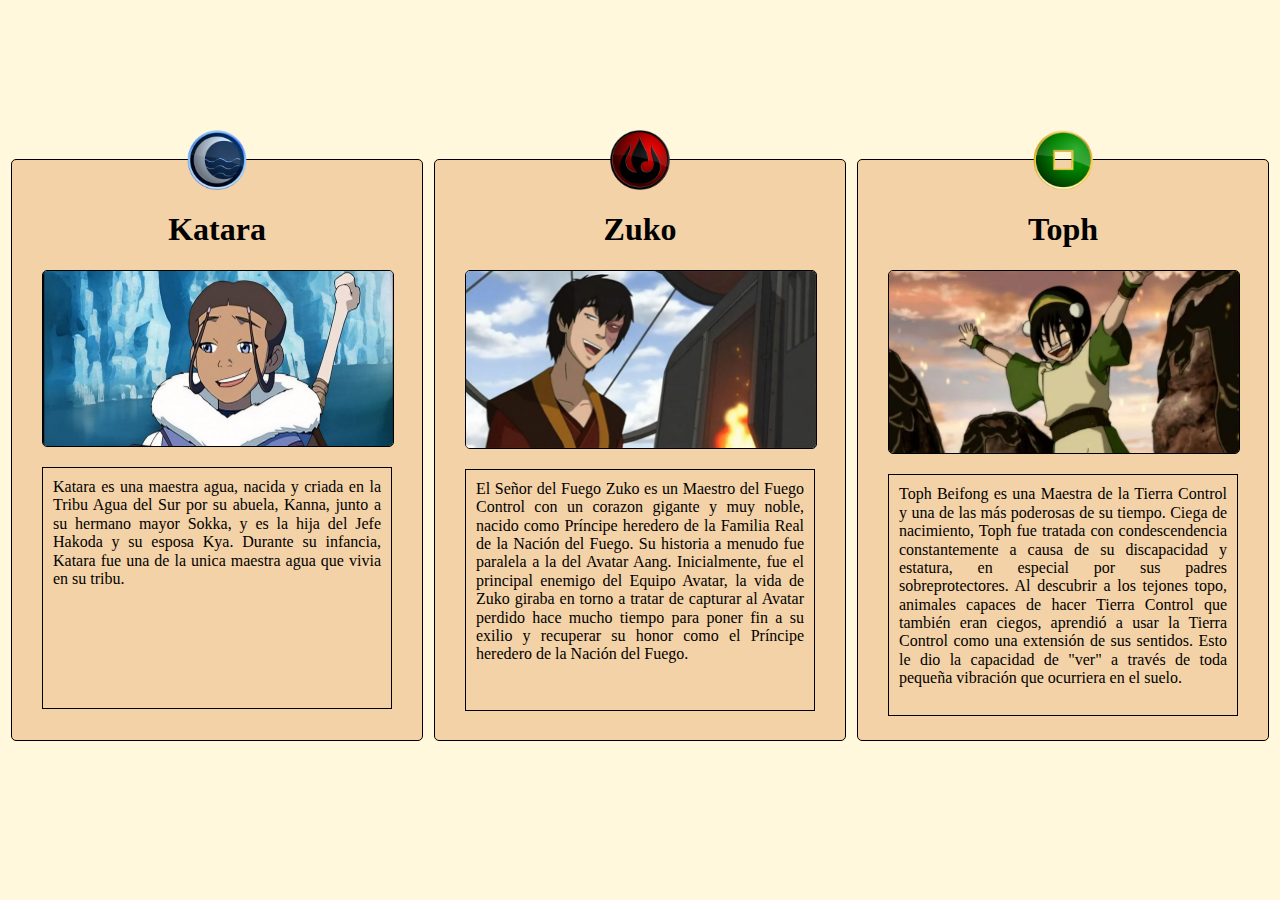
<file: avatar-cards/index.html>
<!DOCTYPE html>
<html lang="es">
<head>
    <meta charset="UTF-8">
    <meta name="viewport" content="width=device-width, initial-scale=1.0">
    <link rel="stylesheet" href="normalize.css">
    <link rel="stylesheet" href="styles.css">
    <title>Avatar Cards</title>
</head>
<body>
    <main>
        <div class="container">
            <div class="card">
            <img class="char__nation" src="./img/water.png" alt="water nation emblem">
            <h1 class="char__name">Katara</h1>
            <img class="char__img" src="./img/katara.jpg" alt="Katara-picture">
            <p class="char__description">Katara es una maestra agua, nacida y criada en la Tribu Agua del Sur por su abuela, Kanna, junto a su hermano mayor Sokka, y es la hija del Jefe Hakoda y su esposa Kya. Durante su infancia, Katara fue una de la unica maestra agua que vivia en su tribu.</p>  
            </div>
        
       
            <div class="card">
            <img class="char__nation" src="./img/fire.png" alt="fire nation emblem">
            <h1 class="char__name">Zuko</h1>
            <img class="char__img" src="./img/suko.webp" alt="Zuko-picture">
            <p class="char__description">El Señor del Fuego Zuko es un Maestro del Fuego Control con un corazon gigante y muy noble, nacido como Príncipe heredero de la Familia Real de la Nación del Fuego. Su historia a menudo fue paralela a la del Avatar Aang. Inicialmente, fue el principal enemigo del Equipo Avatar, la vida de Zuko giraba en torno a tratar de capturar al Avatar perdido hace mucho tiempo para poner fin a su exilio y recuperar su honor como el Príncipe heredero de la Nación del Fuego.</p>  
            </div>
        
            <div class="card">
            <img class="char__nation" src="./img/earth.png" alt="earth nation emblem">
            <h1 class="char__name">Toph</h1>
            <img class="char__img" src="./img/./toph.jpg" alt="Toph-picture">
            <p class="char__description">
                Toph Beifong es una Maestra de la Tierra Control y una de las más poderosas de su tiempo. Ciega de nacimiento, Toph fue tratada con condescendencia constantemente a causa de su discapacidad y estatura, en especial por sus padres sobreprotectores. Al descubrir a los tejones topo, animales capaces de hacer Tierra Control que también eran ciegos, aprendió a usar la Tierra Control como una extensión de sus sentidos. Esto le dio la capacidad de "ver" a través de toda pequeña vibración que ocurriera en el suelo.
            </p>  
            </div>
        </div>
    </main>
</body>
</html>
</file>
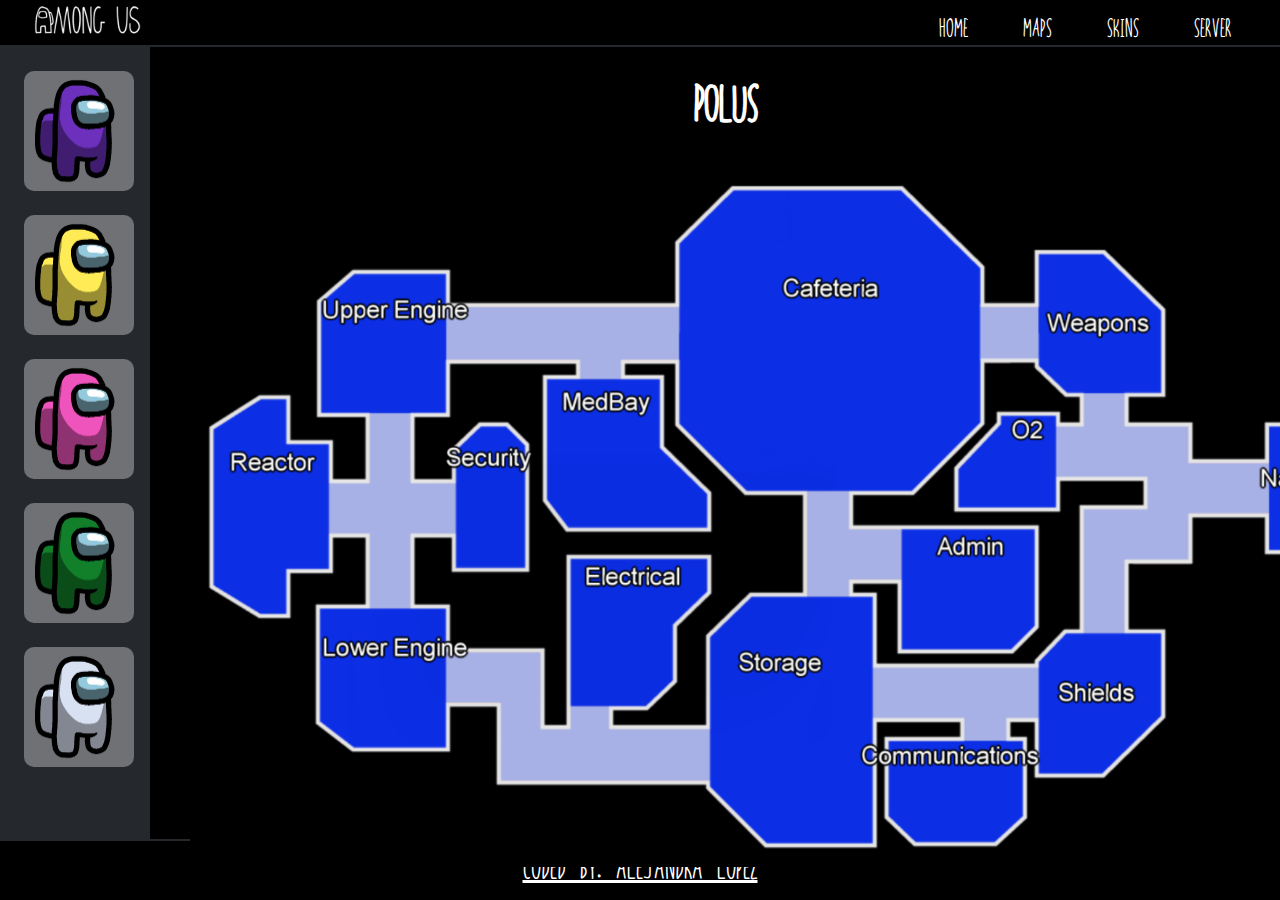
<file: desafio-layout/index.html>
<!DOCTYPE html>
<html lang="en">
<head>
    <meta charset="UTF-8">
    <meta name="viewport" content="width=device-width, initial-scale=1.0">
    <title>Among us Layout</title>
    <link rel="stylesheet" href="style.css">
    <link rel="stylesheet" href="normalize.css">
</head>
<body>
    <header class="header">
        <figure class="logo">
            <img src="./img/logo.png" alt="among us logo">
        </figure>
        <nav class="nav">
            <ul>
                <li><a href="#">Home</a></li>
                <li><a href="#">Maps</a></li>
                <li><a href="#">Skins</a></li>
                <li><a href="#">Server</a></li>
            </ul>
        </nav>
    </header>
    <main>
        <aside class="crewmate">
            <figure class="crewmate__img">
                <img src="./img/purple.png" alt="purple crewmate">
                <img src="./img/yellow.png" alt="yellow crewmate">
                <img src="./img/pink.png" alt="pink crewmate">
                <img src="./img/green.png" alt="green crewmate">
                <img src="./img/white.png" alt="white crewmate">

            </figure>
        </aside>
        <section class="map">
            <h1 class="map__title">POLUS</h1>
            <figure>
                <img src="./img/map.png" alt="polus map">
            </figure>
        </section>
    </main>
    <footer class="footer">
        <div class="social__media">
            <a href="#">Coded by: ALEJANDRA LOPEZ</a>
        </div>
    </footer>
</body>
</html>
</file>
<file: avatar-cards/styles.css>
.container {
  width: 100vw;
  height: 100vh;
  background-color: #fff8dc;
  display: flex;
  align-items: center;
  justify-content: space-evenly;
  font-family: Papyrus, fantasy;
}

.card {
  background-color: #f4d2a7;
  position: relative;
  padding: 30px;
  width: 350px;
  height: 520px;
  border-radius: 5px;
  border: black 1px solid;
}

.char__nation {
  height: 60px;
  position: absolute;
  left: 50%;
  top: -30px;
  transform: translate(-50%, 0);
}

.char__name {
  text-align: center;
}

.char__img {
  width: 100%;
  border-radius: 5px;
  border: black 1px solid;
}

.char__description {
  padding: 10px;
  border: black 1px solid;
  height: 220px;
  text-align: justify;
}
</file>
<file: desafio-layout/style.css>
/* La fuente usada es In your face, Joffrey! hecha por 
reema.chhabra@hotmail.com */

@font-face {
  font-family: AmongUs;
  src: url(./font.ttf);
}

body {
  background-color: black;
  font-family: AmongUs;
  width: 100vw;
  height: 100vh;
}

header {
  height: 5vh;
  background-color: black;
  border-bottom: #25282c 2px solid;
}

main {
  height: 88vh;
}

.logo {
  display: inline-block;
  margin: 0 0 0 30px;
}

.logo img {
  height: 40px;
}

.nav {
  display: inline-block;
  list-style: none;
  position: absolute;
  right: 0;
}

.nav li {
  display: inline-block;
  margin-right: 3rem;
  font-size: 1.5rem;
}

.nav li a {
  color: white;
  text-decoration: none;
}

.crewmate {
  width: 10%;
  min-width: 150px;
  height: 100%;
  background-color: #25282c;
  display: inline-block;
  padding: 0;
}

.crewmate__img {
  margin: 0em;
}

.crewmate__img img {
  height: 120px;
  margin: 1.5em;
  background-color: #6f7174;
  border-radius: 10px;
  display: block;
}

.map {
  width: 90%;
  height: 80vh;
  display: inline-block;
  background-color: black;
  position: absolute;
}

.map__title {
  text-align: center;
  font-size: 3rem;
  color: white;
}

.map figure {
  text-align: center;
  width: 95%;
}

.map img {
  height: 700px;
  text-align: center;
}

footer {
  width: 100vw;
  height: 4vh;
  border-top: #25282c 2px solid;
}

.social__media {
  margin: 10px;
  text-align: center;
  font-size: 2rem;
}

.social__media a {
  color: white;
}
</file>
